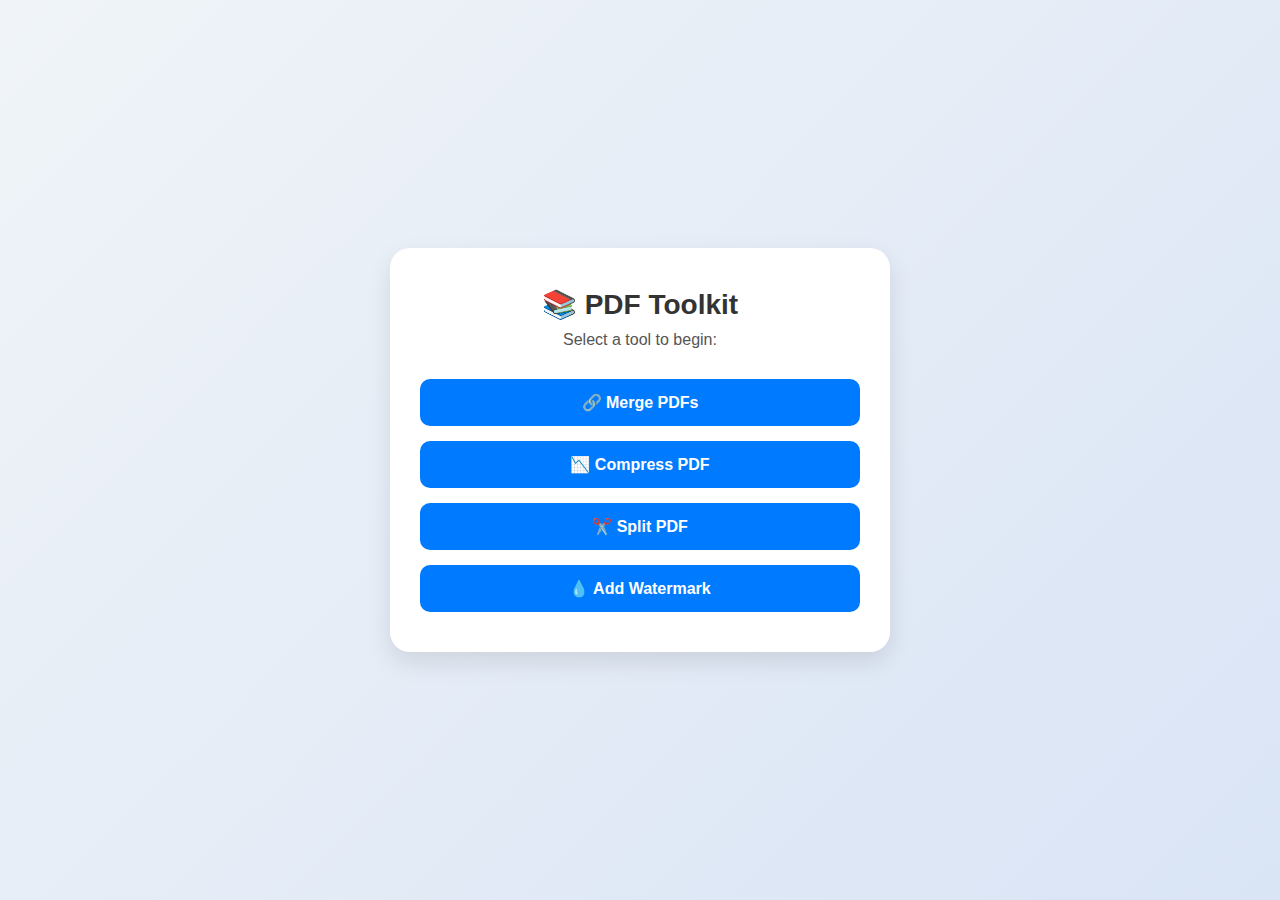
<file: index.html>
<!DOCTYPE html>
<html lang="en">
<head>
  <meta charset="UTF-8">
  <title>PDF Toolkit</title>
  <link rel="stylesheet" href="style.css">
</head>
<body>
  <div class="container">
    <h1>📚 PDF Toolkit</h1>
    <p>Select a tool to begin:</p>

    <div class="tool-list">
      <a href="merge.html">🔗 Merge PDFs</a>
      <a href="compress.html">📉 Compress PDF</a>
      <a href="split.html">✂️ Split PDF</a>
      <a href="watermark.html">💧 Add Watermark</a>
    </div>
  </div>
</body>
</html>
</file>
<file: style.css>
* {
    margin: 0;
    padding: 0;
    box-sizing: border-box;
    font-family: "Segoe UI", sans-serif;
  }
  
  body {
    background: linear-gradient(135deg, #f0f4f8, #d9e4f5);
    min-height: 100vh;
    display: flex;
    align-items: center;
    justify-content: center;
  }
  
  .container {
    background: white;
    padding: 40px 30px;
    border-radius: 20px;
    box-shadow: 0 10px 25px rgba(0, 0, 0, 0.1);
    text-align: center;
    width: 90%;
    max-width: 500px;
  }
  
  h1 {
    font-size: 28px;
    margin-bottom: 10px;
    color: #333;
  }
  
  p {
    margin-bottom: 25px;
    color: #555;
  }
  
  input[type="file"],
  input[type="text"] {
    display: block;
    margin: 10px auto 20px;
    padding: 10px;
    width: 90%;
    border: 2px solid #ddd;
    border-radius: 10px;
    font-size: 16px;
  }
  
  label {
    display: block;
    font-weight: 600;
    margin-bottom: 10px;
    color: #333;
  }
  
  button {
    background-color: #007bff;
    color: white;
    border: none;
    margin: 8px;
    padding: 12px 25px;
    border-radius: 10px;
    font-size: 16px;
    font-weight: 600;
    cursor: pointer;
    transition: background 0.3s ease;
  }
  
  button:disabled {
    background-color: #aaa;
    cursor: not-allowed;
  }
  
  button:hover:not(:disabled) {
    background-color: #0056b3;
  }
  
  footer {
    margin-top: 30px;
  }
  
  footer a {
    text-decoration: none;
    color: #007bff;
    font-weight: bold;
    transition: color 0.2s;
  }
  
  footer a:hover {
    color: #0056b3;
  }
  
  /* Tool list for index.html */
  .tool-list {
    display: flex;
    flex-direction: column;
    gap: 15px;
    margin-top: 30px;
  }
  
  .tool-list a {
    text-decoration: none;
    background-color: #007bff;
    color: white;
    padding: 14px;
    border-radius: 10px;
    font-weight: 600;
    transition: 0.3s;
  }
  
  .tool-list a:hover {
    background-color: #0056b3;
  }
</file>
